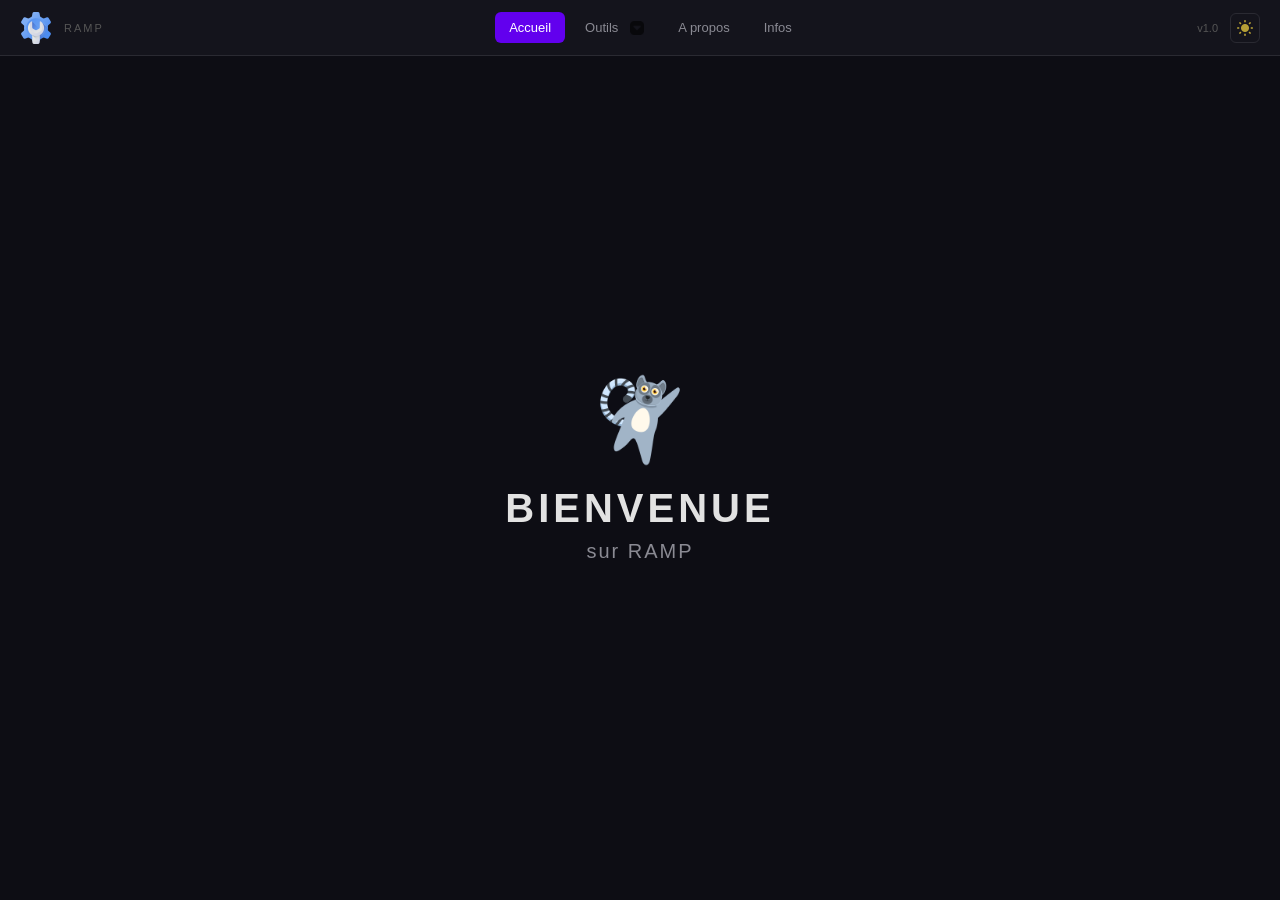
<file: index.html>
<!doctype html>
<html lang="fr">
  <head>
    <meta charset="UTF-8" />
    <meta http-equiv="refresh" content="0; url=ramp.html" />
    <title>Redirection vers RAMP</title>
  </head>
  <body>
    <p>Redirection vers <a href="ramp.html">RAMP</a>...</p>
  </body>
</html>
</file>
<file: ramp.css>
/* ========== VARIABLES & THEMES ========== */
:root {
  --bg: #0d0d14;
  --bg-header: #14141c;
  --bg-surface: #14141c;
  --bg-surface-card: #14141c;
  --bg-hover: #2a2a32;
  --bg-hover-sous: #1a1a24;
  --bg-input: #14141c;
  --bg-canvas: #14141c;
  --text: #e2e2e2;
  --text-secondary: #8a8a93;
  --text-muted: #555;
  --border: #2a2a32;
  --border-header: #2a2a32;
  --border-card: #2a2a32;
  --accent: #6200ee;
  --accent-hover: #3700b3;
  --success: #28a745;
  --success-hover: #1e7e34;
  --scrollbar: #2a2a32;
  --scrollbar-hover: #3a3a45;
  --input-bg: #ffffff;
  --input-text: #000000;
  --input-border: #2a2a32;
  --input-focus: #6200ee;
  --btn-copier-bg: #28a745;
  --btn-copier-hover: #1e7e34;
  --btn-copier-text: #ffffff;
  --btn-couleur-bg: #6200ee;
  --btn-couleur-hover: #3700b3;
  --btn-couleur-text: #ffffff;
  --footer-border: #2a2a32;
  --version-text: #555;
  --onglet-actif-bg: #6200ee;
  --onglet-actif-text: #ffffff;
  --onglet-hover-bg: #2a2a32;
  --onglet-hover-text: #e2e2e2;
  --onglet-text: #8a8a93;
  --onglet-sous-hover-bg: #1a1a24;
  --onglet-sous-border: #6200ee;
  --chevron-color: #8a8a93;
  --preview-border: #2a2a32;
  --preview-bg: #14141c;
  --btn-theme-border: #2a2a32;
  --btn-theme-hover-bg: #2a2a32;
  --sous-menu-text: #ffffff;
  --header-height: 56px;
}

[data-theme="clair"] {
  --bg: #f0f2f5;
  --bg-header: #ffffff;
  --bg-surface: #ffffff;
  --bg-surface-card: #ffffff;
  --bg-hover: #e8e8e8;
  --bg-hover-sous: #f0f0f0;
  --bg-input: #ffffff;
  --bg-canvas: #f0f2f5;
  --text: #1e1e24;
  --text-secondary: #555555;
  --text-muted: #999;
  --border: #d0d0d0;
  --border-header: #d0d0d0;
  --border-card: #d0d0d0;
  --accent: #6200ee;
  --accent-hover: #3700b3;
  --success: #28a745;
  --success-hover: #1e7e34;
  --scrollbar: #d0d0d0;
  --scrollbar-hover: #b0b0b0;
  --input-bg: #ffffff;
  --input-text: #000000;
  --input-border: #d0d0d0;
  --input-focus: #6200ee;
  --btn-copier-bg: #28a745;
  --btn-copier-hover: #1e7e34;
  --btn-copier-text: #ffffff;
  --btn-couleur-bg: #6200ee;
  --btn-couleur-hover: #3700b3;
  --btn-couleur-text: #ffffff;
  --footer-border: #d0d0d0;
  --version-text: #999;
  --onglet-actif-bg: #6200ee;
  --onglet-actif-text: #ffffff;
  --onglet-hover-bg: #e8e8e8;
  --onglet-hover-text: #1e1e24;
  --onglet-text: #555555;
  --onglet-sous-hover-bg: #d0d0d0;
  --onglet-sous-border: #6200ee;
  --chevron-color: #555555;
  --preview-border: #d0d0d0;
  --preview-bg: #f0f2f5;
  --btn-theme-border: #d0d0d0;
  --btn-theme-hover-bg: #e8e8e8;
  --sous-menu-text: #000000;
}

/* ========== RESET ========== */
* {
  margin: 0;
  padding: 0;
  box-sizing: border-box;
}
textarea {
  resize: none;
}
html,
body {
  height: 100%;
  font-family:
    "Segoe UI",
    -apple-system,
    BlinkMacSystemFont,
    Roboto,
    sans-serif;
  background: var(--bg);
  color: var(--text);
  transition:
    background 0.3s,
    color 0.3s;
  overflow: hidden;
}
.app {
  display: flex;
  flex-direction: column;
  width: 100%;
  height: 100vh;
  position: relative;
}

/* ========== HEADER ========== */
.header {
  height: var(--header-height);
  background: var(--bg-header);
  border-bottom: 1px solid var(--border-header);
  display: flex;
  align-items: center;
  justify-content: space-between;
  padding: 0 20px;
  position: relative;
  z-index: 100;
  transition:
    background 0.3s,
    border-color 0.3s;
}
.header-left {
  display: flex;
  align-items: center;
  gap: 12px;
  flex-shrink: 0;
}
.header-left .logo {
  height: 32px;
  width: auto;
}
.header-left .sous-titre {
  font-size: 11px;
  color: var(--text-muted);
  letter-spacing: 2px;
  text-transform: uppercase;
}
.header-nav {
  display: flex;
  align-items: center;
  justify-content: center;
  gap: 6px;
  height: 100%;
  flex: 1;
}
.header-right {
  display: flex;
  align-items: center;
  gap: 12px;
  flex-shrink: 0;
}
.header-right .version {
  font-size: 11px;
  color: var(--version-text);
}

/* ========== ONGLETS ========== */
.onglet {
  display: flex;
  align-items: center;
  justify-content: center;
  gap: 8px;
  padding: 8px 14px;
  background: transparent;
  border: none;
  color: var(--onglet-text);
  font-size: 13px;
  font-weight: 500;
  border-radius: 6px;
  cursor: pointer;
  transition: all 0.2s ease;
  white-space: nowrap;
}
.onglet img {
  height: 16px;
  width: auto;
  opacity: 0.6;
  transition: opacity 0.2s;
}
.onglet:hover {
  background: var(--onglet-hover-bg);
  color: var(--onglet-hover-text);
}
.onglet:hover img {
  opacity: 1;
}
.onglet.actif {
  background: var(--onglet-actif-bg);
  color: var(--onglet-actif-text);
}
.onglet.actif img {
  opacity: 1;
  filter: brightness(0) invert(1);
}

/* ========== SOUS-MENU ========== */
.menu-outils {
  position: relative;
}
.onglet.parent .chevron {
  height: 14px;
  width: auto;
  transition: transform 0.3s ease;
  opacity: 0.6;
  margin-left: 4px;
}
.onglet.parent.ouvert .chevron {
  transform: rotate(180deg);
}
.sous-menu {
  display: none;
  flex-direction: column;
  gap: 2px;
  position: absolute;
  top: calc(100% + 4px);
  left: 50%;
  transform: translateX(-50%);
  min-width: 160px;
  background: var(--bg-header);
  border: 1px solid var(--border-header);
  border-radius: 8px;
  padding: 6px;
  box-shadow: 0 4px 20px rgba(0, 0, 0, 0.25);
  z-index: 200;
}
.sous-menu.ouvert {
  display: flex;
}
.onglet.sous {
  padding: 8px 12px;
  font-size: 12.5px;
  color: var(--sous-menu-text);
  border-left: 2px solid transparent;
  border-radius: 4px;
  width: 100%;
  justify-content: flex-start;
}
.onglet.sous:hover {
  background: var(--bg-hover-sous);
}
.onglet.sous.actif {
  background: var(--onglet-actif-bg);
  color: var(--onglet-actif-text);
  border-left-color: var(--onglet-sous-border);
}

/* ========== BOUTON THEME ========== */
.btn-theme {
  background: transparent;
  border: 1px solid var(--btn-theme-border);
  border-radius: 6px;
  cursor: pointer;
  padding: 6px;
  display: flex;
  align-items: center;
  justify-content: center;
  transition: all 0.2s;
}
.btn-theme:hover {
  background: var(--btn-theme-hover-bg);
  border-color: var(--accent);
}
.btn-theme img {
  height: 16px;
  width: auto;
  opacity: 0.7;
}
.btn-theme:hover img {
  opacity: 1;
}

/* ========== MAIN CONTENT ========== */
.main {
  flex: 1;
  overflow-y: auto;
  background: var(--bg);
  transition: background 0.3s;
}
.page {
  display: none;
  padding: 30px 20px;
  width: 100%;
  animation: fadeIn 0.2s ease-in-out;
}
.page.actif {
  display: block;
}
@keyframes fadeIn {
  from {
    opacity: 0;
    transform: translateY(4px);
  }
  to {
    opacity: 1;
    transform: translateY(0);
  }
}
.chargement {
  text-align: center;
  color: var(--text-secondary);
  padding: 50px;
  font-size: 14px;
}

/* ========== PAGE ACCUEIL ========== */
#page-accueil {
  display: none;
  align-items: center;
  justify-content: center;
  min-height: calc(100vh - var(--header-height));
  animation: none !important;
}
#page-accueil.actif {
  display: flex;
}
.accueil-contenu {
  text-align: center;
  display: flex;
  flex-direction: column;
  align-items: center;
}
.accueil-logo {
  width: 100px;
  height: auto;
  margin-bottom: 16px;
}
#page-accueil h1 {
  font-size: 40px;
  font-weight: 800;
  color: var(--text);
  letter-spacing: 4px;
}
#page-accueil .accueil-sous-titre {
  font-size: 20px;
  color: var(--text-secondary);
  letter-spacing: 2px;
  margin-top: 4px;
}

/* ========== TYPOGRAPHIE ========== */
.page h2 {
  font-size: 22px;
  color: var(--text);
  margin-bottom: 12px;
  text-align: center;
}
.page p {
  margin-bottom: 20px;
  color: var(--text-secondary);
  text-align: center;
  line-height: 1.6;
  font-size: 14px;
}
#page-apropos p {
  text-align: left;
  max-width: 600px;
  margin: 0 auto 16px auto;
}
#page-apropos strong {
  color: var(--accent);
}

/* ========== GRILLE OUTILS ========== */
.grille-outils {
  display: flex;
  flex-direction: column;
  gap: 10px;
  max-width: 500px;
  margin: 0 auto;
}
.carte-outil {
  background: var(--bg-surface-card);
  padding: 14px 16px;
  border-radius: 8px;
  cursor: pointer;
  transition: all 0.2s ease;
  display: flex;
  align-items: center;
  gap: 14px;
  border: 1px solid var(--border-card);
}
.carte-outil:hover {
  background: var(--bg-hover);
  border-color: var(--border);
  transform: translateX(2px);
}
.carte-outil .icone-carte {
  height: 28px;
  width: auto;
}
.carte-outil .info-carte {
  display: flex;
  flex-direction: column;
}
.carte-outil .nom {
  font-weight: 600;
  font-size: 15px;
  color: var(--text);
}
.carte-outil .desc {
  font-size: 12px;
  color: var(--text-secondary);
}

/* ========== ZONE RESULTAT ========== */
.zone-resultat {
  display: flex;
  flex-direction: row !important;
  gap: 8px;
  width: 100%;
  max-width: 450px;
  margin: 0 auto 16px auto;
  align-items: stretch;
}
.zone-resultat input {
  flex: 1;
  padding: 12px;
  font-size: 18px;
  font-family: "Consolas", "Courier New", monospace;
  font-weight: 700;
  border: 2px solid var(--input-border);
  border-radius: 6px;
  background: var(--bg-input);
  color: var(--text);
  text-align: center;
  outline: none;
  transition: border-color 0.2s;
}
.zone-resultat input:focus {
  border-color: var(--input-focus);
}
.zone-resultat button,
.controle-couleur button {
  padding: 0 16px;
  background: var(--btn-copier-bg);
  color: var(--btn-copier-text);
  border: none;
  border-radius: 6px;
  font-weight: 600;
  font-size: 13px;
  cursor: pointer;
  transition: background 0.2s;
  display: flex;
  align-items: center;
  justify-content: center;
  gap: 6px;
  white-space: nowrap;
}
.zone-resultat button img,
.controle-couleur button img {
  height: 14px;
  width: auto;
  filter: brightness(0) invert(1);
}
.zone-resultat button:hover,
.controle-couleur button:hover {
  background: var(--btn-copier-hover);
}

/* ========== BOUTON PRINCIPAL ========== */
.btn-principal {
  width: 100%;
  max-width: 450px;
  margin: 0 auto;
  padding: 12px;
  background: var(--btn-couleur-bg);
  color: var(--btn-couleur-text);
  border: none;
  border-radius: 6px;
  font-size: 14px;
  font-weight: 600;
  cursor: pointer;
  transition: background 0.2s;
  display: flex;
  align-items: center;
  justify-content: center;
  gap: 8px;
}
.btn-principal img {
  height: 14px;
  width: auto;
  filter: brightness(0) invert(1);
}
.btn-principal:hover {
  background: var(--btn-couleur-hover);
}

/* ========== SELECTEUR COULEUR ========== */
.zone-couleur {
  display: flex;
  flex-direction: row !important;
  align-items: center;
  justify-content: center;
  gap: 16px;
  width: 100%;
  max-width: 450px;
  margin: 0 auto;
}
.zone-couleur canvas {
  border-radius: 6px;
  cursor: crosshair;
  background: var(--bg-canvas);
  border: 1px solid var(--border);
  width: 140px;
  height: 140px;
  flex-shrink: 0;
}
.controle-couleur {
  display: flex;
  flex-direction: column;
  gap: 8px;
  flex: 1;
}
.controle-couleur-groupe {
  display: flex;
  flex-direction: row;
  gap: 8px;
  width: 100%;
}
.apercu {
  width: 40px;
  height: 40px;
  border-radius: 6px;
  border: 1px solid var(--preview-border);
  background: var(--preview-bg);
  flex-shrink: 0;
}
.controle-couleur input {
  flex: 1;
  padding: 10px;
  font-size: 14px;
  font-family: "Consolas", monospace;
  border: 2px solid var(--input-border);
  border-radius: 6px;
  background: var(--input-bg);
  color: var(--input-text);
  text-align: center;
  outline: none;
  min-width: 0;
}
.controle-couleur input:focus {
  border-color: var(--input-focus);
}
.controle-couleur button {
  width: 100%;
  padding: 10px;
}

/* ========== SCROLLBARS ========== */
.main::-webkit-scrollbar {
  width: 6px;
}
.main::-webkit-scrollbar-track {
  background: var(--bg);
}
.main::-webkit-scrollbar-thumb {
  background: var(--scrollbar);
  border-radius: 3px;
}
.main::-webkit-scrollbar-thumb:hover {
  background: var(--scrollbar-hover);
}

/* ========== TOAST ========== */
.toast-copie {
  position: fixed;
  bottom: 30px;
  left: 50%;
  transform: translateX(-50%) translateY(80px);
  background: var(--bg-header);
  color: var(--text);
  padding: 10px 24px;
  border-radius: 8px;
  font-size: 14px;
  font-weight: 600;
  border: 1px solid var(--border-header);
  box-shadow: 0 4px 20px rgba(0, 0, 0, 0.3);
  opacity: 0;
  transition: all 0.4s ease;
  z-index: 999;
  pointer-events: none;
}
.toast-copie.visible {
  opacity: 1;
  transform: translateX(-50%) translateY(0);
}

/* ========== PAGE INFOS ========== */
.infos-createur {
  max-width: 500px;
  margin: 0 auto;
  padding: 20px 0;
}
.avatar-container {
  display: flex;
  justify-content: center;
  margin-bottom: 24px;
}
.avatar {
  width: 100px;
  height: 100px;
  border-radius: 50%;
  border: 3px solid var(--accent);
  object-fit: cover;
  padding: 4px;
  background: var(--bg-surface-card);
}
.info-ligne {
  display: flex;
  align-items: center;
  gap: 14px;
  padding: 10px 16px;
  background: var(--bg-surface-card);
  border: 1px solid var(--border-card);
  border-radius: 8px;
  margin-bottom: 8px;
}
.info-ligne:hover {
  background: var(--bg-hover);
  border-color: var(--accent);
}
.icone-info {
  width: 24px;
  height: 24px;
  flex-shrink: 0;
  opacity: 0.7;
}
.info-ligne span {
  font-size: 14px;
  color: var(--text);
  word-break: break-all;
}
.info-ligne strong {
  color: var(--accent);
  font-weight: 600;
}

/* ========== EN-TETES OUTILS ========== */
.outil-header {
  display: flex;
  flex-direction: column;
  align-items: center;
  justify-content: center;
  margin-bottom: 12px;
}
.outil-header .outil-icon {
  height: 50px;
  width: auto;
  margin-bottom: 8px;
  opacity: 0.9;
}
.outil-header h2 {
  margin-bottom: 0;
}

/* ========== VISUALISEUR CLAVIER ========== */
.clavier-conteneur {
  display: flex;
  justify-content: center;
  align-items: center;
  padding: 15px 0 20px 0;
}
.clavier-touche {
  width: 100%;
  max-width: 500px;
  min-height: 60px;
  padding: 12px 20px;
  border-radius: 12px;
  border: 2px solid var(--border);
  background: var(--bg-surface-card);
  display: flex;
  align-items: center;
  justify-content: center;
  transition: all 0.15s ease;
  box-shadow: 0 2px 12px rgba(0, 0, 0, 0.1);
  user-select: none;
}
#touche-nom {
  font-size: 20px;
  font-family: "Segoe UI", "Consolas", monospace;
  font-weight: 600;
  color: var(--text);
  text-align: center;
  word-break: break-word;
  min-height: 30px;
}
.clavier-touche.touche-clignote {
  border-color: var(--accent);
  box-shadow: 0 0 30px rgba(98, 0, 238, 0.2);
}

/* ========== CLAVIER VIRTUEL ========== */
.clavier-virtuel {
  max-width: 900px;
  margin: 15px auto 0 auto;
  padding: 12px;
  background: var(--bg-surface-card);
  border-radius: 10px;
  border: 1px solid var(--border);
  box-shadow: 0 2px 12px rgba(0, 0, 0, 0.08);
  overflow-x: auto;
}
.clavier-ligne {
  display: flex;
  gap: 4px;
  margin-bottom: 4px;
  justify-content: center;
}
.touche-virtuelle {
  min-width: 36px;
  height: 36px;
  padding: 0 6px;
  background: var(--bg-input);
  border: 1px solid var(--border);
  border-radius: 5px;
  display: flex;
  align-items: center;
  justify-content: center;
  font-size: 11px;
  font-weight: 500;
  color: var(--text);
  cursor: pointer;
  transition: all 0.12s ease;
  user-select: none;
  font-family: "Segoe UI", "Consolas", monospace;
}
.touche-virtuelle:hover {
  background: var(--bg-hover);
  border-color: var(--accent);
  transform: translateY(-1px);
  box-shadow: 0 2px 8px rgba(0, 0, 0, 0.1);
}
.touche-virtuelle:active,
.touche-virtuelle.touche-active {
  background: var(--accent);
  color: var(--onglet-actif-text);
  border-color: var(--accent);
  transform: scale(0.95);
  box-shadow: 0 0 15px rgba(98, 0, 238, 0.25);
}
.touche-virtuelle.touche-large {
  min-width: 52px;
}
.touche-virtuelle.touche-speciale {
  min-width: 40px;
  font-size: 10px;
  background: var(--bg-hover-sous);
}
.touche-virtuelle.touche-espace {
  min-width: 160px;
  font-size: 12px;
  letter-spacing: 1px;
}
.touche-virtuelle.touche-fleche {
  min-width: 48px;
  font-size: 10px;
  background: var(--bg-hover-sous);
}
.clavier-fleches {
  justify-content: center;
  gap: 8px;
}

/* ========== ZONE TEXTE CLAVIER ========== */
.clavier-zone-texte {
  display: flex;
  flex-direction: column;
  gap: 10px;
  max-width: 900px;
  margin: 0 auto 15px auto;
}
#clavier-texte {
  width: 100%;
  min-height: 120px;
  max-height: 250px;
  padding: 14px 16px;
  font-size: 16px;
  font-family: "Segoe UI", "Consolas", monospace;
  border: 2px solid var(--border);
  border-radius: 8px;
  background: var(--bg-input);
  color: var(--text);
  resize: vertical;
  outline: none;
  transition: border-color 0.2s;
  line-height: 1.6;
}
#clavier-texte:focus {
  border-color: var(--input-focus);
}
#clavier-texte::placeholder {
  color: var(--text-muted);
}
.btn-copier-texte {
  align-self: flex-end;
  padding: 10px 20px;
  background: var(--btn-copier-bg);
  color: var(--btn-copier-text);
  border: none;
  border-radius: 6px;
  font-weight: 600;
  font-size: 14px;
  cursor: pointer;
  transition: background 0.2s;
  display: flex;
  align-items: center;
  gap: 8px;
}
.btn-copier-texte:hover {
  background: var(--btn-copier-hover);
}
.btn-copier-texte img {
  height: 16px;
  width: auto;
  filter: brightness(0) invert(1);
}

/* ========== BOUTONS ACTIONS ========== */
.clavier-boutons-actions {
  display: flex;
  flex-wrap: wrap;
  gap: 8px;
  justify-content: flex-end;
  align-items: center;
}
.btn-action {
  padding: 8px 16px;
  background: var(--bg-hover-sous);
  color: var(--text);
  border: 1px solid var(--border);
  border-radius: 6px;
  font-weight: 600;
  font-size: 13px;
  cursor: pointer;
  transition: all 0.2s;
  display: flex;
  align-items: center;
  gap: 6px;
}
.btn-action:hover {
  background: var(--bg-hover);
  border-color: var(--accent);
}
.btn-action.btn-actif {
  background: var(--accent);
  color: var(--onglet-actif-text);
  border-color: var(--accent);
}
.btn-action.btn-mode {
  min-width: 60px;
  justify-content: center;
}

/* ========== TABLES CARACTERES ========== */
.tables-container {
  max-width: 900px;
  margin: 0 auto;
  padding: 10px 0;
  scroll-behavior: smooth;
}
.table-caracteres {
  background: var(--bg-surface-card);
  border: 1px solid var(--border);
  border-radius: 10px;
  padding: 12px 16px;
  margin-bottom: 12px;
}
.table-titre {
  font-size: 14px;
  font-weight: 600;
  color: var(--text-secondary);
  margin-bottom: 8px;
  letter-spacing: 0.5px;
  border-bottom: 1px solid var(--border);
  padding-bottom: 6px;
}
.table-grille {
  display: flex;
  flex-wrap: wrap;
  gap: 6px;
}
.caractere {
  display: inline-flex;
  align-items: center;
  justify-content: center;
  min-width: 36px;
  height: 36px;
  padding: 0 6px;
  background: var(--bg-input);
  border: 1px solid var(--border);
  border-radius: 6px;
  font-size: 16px;
  font-family: "Segoe UI", "Consolas", monospace;
  color: var(--text);
  cursor: pointer;
  transition: all 0.15s ease;
  user-select: none;
  -webkit-tap-highlight-color: transparent;
}
.caractere:hover {
  background: var(--bg-hover);
  border-color: var(--accent);
  transform: translateY(-2px);
  box-shadow: 0 4px 12px rgba(0, 0, 0, 0.1);
}
.caractere:active,
.caractere.caractere-active {
  background: var(--accent);
  color: var(--onglet-actif-text);
  border-color: var(--accent);
  transform: scale(0.92);
  box-shadow: 0 0 20px rgba(98, 0, 238, 0.25);
}

/* ========== PREVENTION SCROLL ========== */
.main {
  scroll-behavior: auto !important;
  overflow-y: auto !important;
  overflow-anchor: none !important;
}
* {
  scroll-behavior: auto !important;
}
.caractere {
  cursor: pointer;
  position: relative;
  z-index: 1;
  touch-action: manipulation;
}
#clavier-texte {
  scroll-margin: 0 !important;
}
.tables-container {
  touch-action: manipulation;
}

/* ========== RESPONSIVE ========== */
@media (max-width: 768px) {
  :root {
    --header-height: 48px;
  }
  .header {
    padding: 0 8px;
    height: var(--header-height);
    min-height: var(--header-height);
  }
  .header-left .logo {
    height: 26px;
  }
  .header-left .sous-titre {
    display: none;
  }
  .header-nav {
    display: flex !important;
    gap: 2px;
    overflow-x: auto;
    padding: 0 4px;
    flex: 1;
    justify-content: center;
    align-items: center;
    -webkit-overflow-scrolling: touch;
    scrollbar-width: none;
  }
  .header-nav::-webkit-scrollbar {
    display: none;
  }
  .header-nav .onglet {
    font-size: 11px;
    padding: 4px 8px;
    gap: 4px;
    flex-shrink: 0;
  }
  .header-nav .onglet img {
    height: 14px;
  }
  .header-nav .sous-menu {
    position: fixed;
    top: var(--header-height);
    left: 50%;
    transform: translateX(-50%);
    min-width: 180px;
    border-radius: 0 0 8px 8px;
    margin-top: 0;
    background: var(--bg-header);
    border: 1px solid var(--border-header);
    border-top: none;
  }
  .header-nav .onglet.sous {
    font-size: 12px;
    padding: 8px 14px;
  }
  .header-right .version {
    display: none;
  }
  .btn-theme {
    padding: 4px;
  }
  .btn-theme img {
    height: 14px;
  }
  .main {
    padding-top: 0;
  }
  #page-accueil h1 {
    font-size: 24px;
    letter-spacing: 2px;
  }
  #page-accueil .accueil-sous-titre {
    font-size: 14px;
    letter-spacing: 1px;
  }
  .accueil-logo {
    width: 70px;
  }
  .page {
    padding: 16px 12px;
  }
  .page h2 {
    font-size: 17px;
  }
  .zone-resultat input {
    font-size: 16px;
    padding: 10px;
  }
  .zone-resultat button {
    padding: 0 12px;
    font-size: 12px;
  }
  .btn-principal {
    font-size: 13px;
    padding: 10px;
  }
  .zone-couleur canvas {
    width: 120px;
    height: 120px;
  }
  .grille-outils {
    gap: 8px;
  }
  .carte-outil {
    padding: 10px 12px;
    gap: 10px;
  }
  .carte-outil .icone-carte {
    height: 24px;
  }
  .carte-outil .nom {
    font-size: 13px;
  }
  .carte-outil .desc {
    font-size: 11px;
  }
  .clavier-touche {
    min-height: 50px;
    padding: 10px 16px;
  }
  #touche-nom {
    font-size: 17px;
  }
  .clavier-virtuel {
    padding: 8px;
    margin: 12px auto 0 auto;
  }
  .clavier-ligne {
    gap: 3px;
    margin-bottom: 3px;
  }
  .touche-virtuelle {
    min-width: 28px;
    height: 30px;
    font-size: 9px;
    padding: 0 4px;
    border-radius: 4px;
  }
  .touche-virtuelle.touche-large {
    min-width: 38px;
  }
  .touche-virtuelle.touche-speciale {
    min-width: 32px;
    font-size: 8px;
  }
  .touche-virtuelle.touche-espace {
    min-width: 100px;
    font-size: 10px;
  }
  .touche-virtuelle.touche-fleche {
    min-width: 36px;
    font-size: 8px;
  }
  .clavier-fleches {
    gap: 6px;
  }
  #clavier-texte {
    min-height: 100px;
    font-size: 14px;
    padding: 12px 14px;
  }
  .btn-copier-texte {
    padding: 8px 16px;
    font-size: 13px;
  }
  .btn-action {
    padding: 6px 12px;
    font-size: 12px;
  }
  .btn-action.btn-mode {
    min-width: 50px;
  }
  .table-caracteres {
    padding: 10px 12px;
    margin-bottom: 10px;
  }
  .table-titre {
    font-size: 13px;
  }
  .table-grille {
    gap: 5px;
  }
  .caractere {
    min-width: 32px;
    height: 32px;
    font-size: 14px;
    padding: 0 5px;
  }
  .toast-copie {
    bottom: 20px;
    padding: 8px 16px;
    font-size: 13px;
  }
  .info-ligne {
    padding: 8px 12px;
    gap: 10px;
  }
  .info-ligne span {
    font-size: 13px;
  }
  .icone-info {
    width: 20px;
    height: 20px;
  }
  .avatar {
    width: 80px;
    height: 80px;
  }
  .outil-header .outil-icon {
    height: 40px;
  }
}

@media (max-width: 480px) {
  :root {
    --header-height: 44px;
  }
  .header {
    padding: 0 6px;
    height: var(--header-height);
    min-height: var(--header-height);
  }
  .header-left .logo {
    height: 22px;
  }
  .header-nav .onglet {
    font-size: 10px;
    padding: 3px 6px;
    gap: 3px;
  }
  .header-nav .onglet img {
    height: 12px;
  }
  .btn-theme {
    padding: 3px;
  }
  .btn-theme img {
    height: 12px;
  }
  #page-accueil h1 {
    font-size: 20px;
  }
  #page-accueil .accueil-sous-titre {
    font-size: 12px;
  }
  .accueil-logo {
    width: 55px;
  }
  .page {
    padding: 12px 8px;
  }
  .page h2 {
    font-size: 15px;
  }
  .zone-resultat input {
    font-size: 14px;
    padding: 8px;
  }
  .zone-couleur canvas {
    width: 100px;
    height: 100px;
  }
  .controle-couleur input {
    font-size: 12px;
    padding: 6px;
  }
  .carte-outil {
    padding: 8px 10px;
    gap: 8px;
  }
  .carte-outil .icone-carte {
    height: 20px;
  }
  .carte-outil .nom {
    font-size: 12px;
  }
  .carte-outil .desc {
    font-size: 10px;
  }
  .clavier-touche {
    min-height: 44px;
    padding: 8px 12px;
    border-radius: 8px;
  }
  #touche-nom {
    font-size: 15px;
  }
  .clavier-virtuel {
    padding: 6px;
    margin: 10px auto 0 auto;
    border-radius: 6px;
  }
  .clavier-ligne {
    gap: 2px;
    margin-bottom: 2px;
  }
  .touche-virtuelle {
    min-width: 22px;
    height: 26px;
    font-size: 8px;
    padding: 0 3px;
    border-radius: 3px;
  }
  .touche-virtuelle.touche-large {
    min-width: 30px;
  }
  .touche-virtuelle.touche-speciale {
    min-width: 26px;
    font-size: 7px;
  }
  .touche-virtuelle.touche-espace {
    min-width: 60px;
    font-size: 8px;
  }
  .touche-virtuelle.touche-fleche {
    min-width: 30px;
    font-size: 7px;
  }
  .clavier-fleches {
    gap: 4px;
  }
  #clavier-texte {
    min-height: 80px;
    font-size: 13px;
    padding: 10px 12px;
  }
  .btn-copier-texte {
    padding: 6px 14px;
    font-size: 12px;
  }
  .btn-copier-texte img {
    height: 14px;
  }
  .btn-action {
    padding: 5px 10px;
    font-size: 11px;
  }
  .btn-action.btn-mode {
    min-width: 44px;
  }
  .tables-container {
    padding: 5px 0;
  }
  .table-caracteres {
    padding: 8px 10px;
    margin-bottom: 8px;
    border-radius: 8px;
  }
  .table-titre {
    font-size: 12px;
    margin-bottom: 6px;
    padding-bottom: 4px;
  }
  .table-grille {
    gap: 4px;
  }
  .caractere {
    min-width: 28px;
    height: 28px;
    font-size: 12px;
    padding: 0 4px;
    border-radius: 4px;
  }
  .info-ligne {
    padding: 6px 10px;
    gap: 8px;
  }
  .info-ligne span {
    font-size: 12px;
  }
  .icone-info {
    width: 18px;
    height: 18px;
  }
  .avatar {
    width: 70px;
    height: 70px;
  }
  .outil-header .outil-icon {
    height: 34px;
  }
}
</file>
